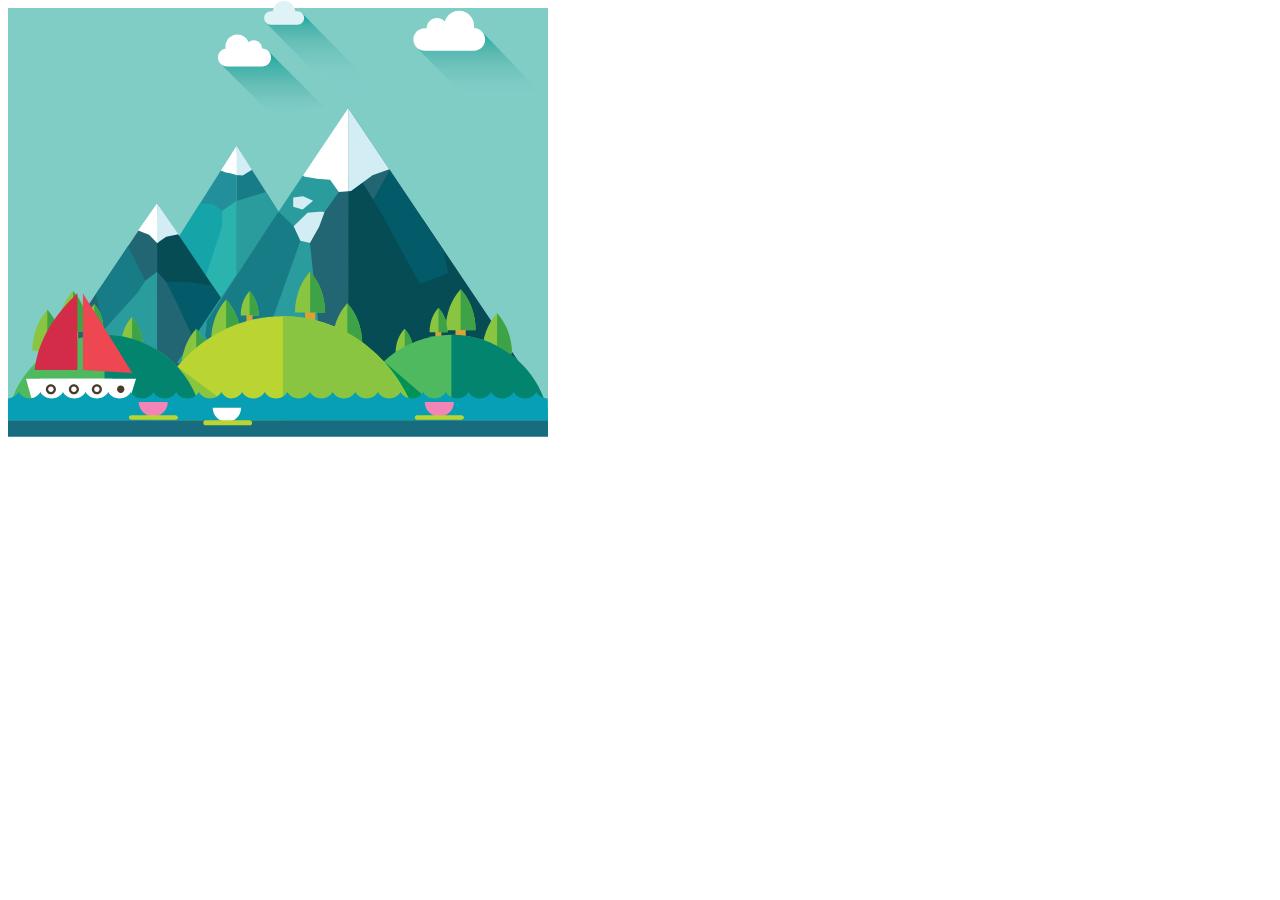
<file: 2.1 (water)/index.html>
﻿<!DOCTYPE html>
<html>
	<head>
	    <title>Water</title>
		<meta charset="utf-8">
		<link rel="stylesheet" href="css/style.css">
	</head>
	<body>
	<div class="main">
        <div class="world">
            <img src="img/world.svg">
        </div>
        <div class="water">
            <img src="img/water.svg">
        </div>
        <div class="wooden-ship">
            <img src="img/wooden-ship.svg">
        </div>
        <div class="clouds">
            <img src="img/clouds.svg">
        </div>  
    </div>
    </body>
</html>
</file>
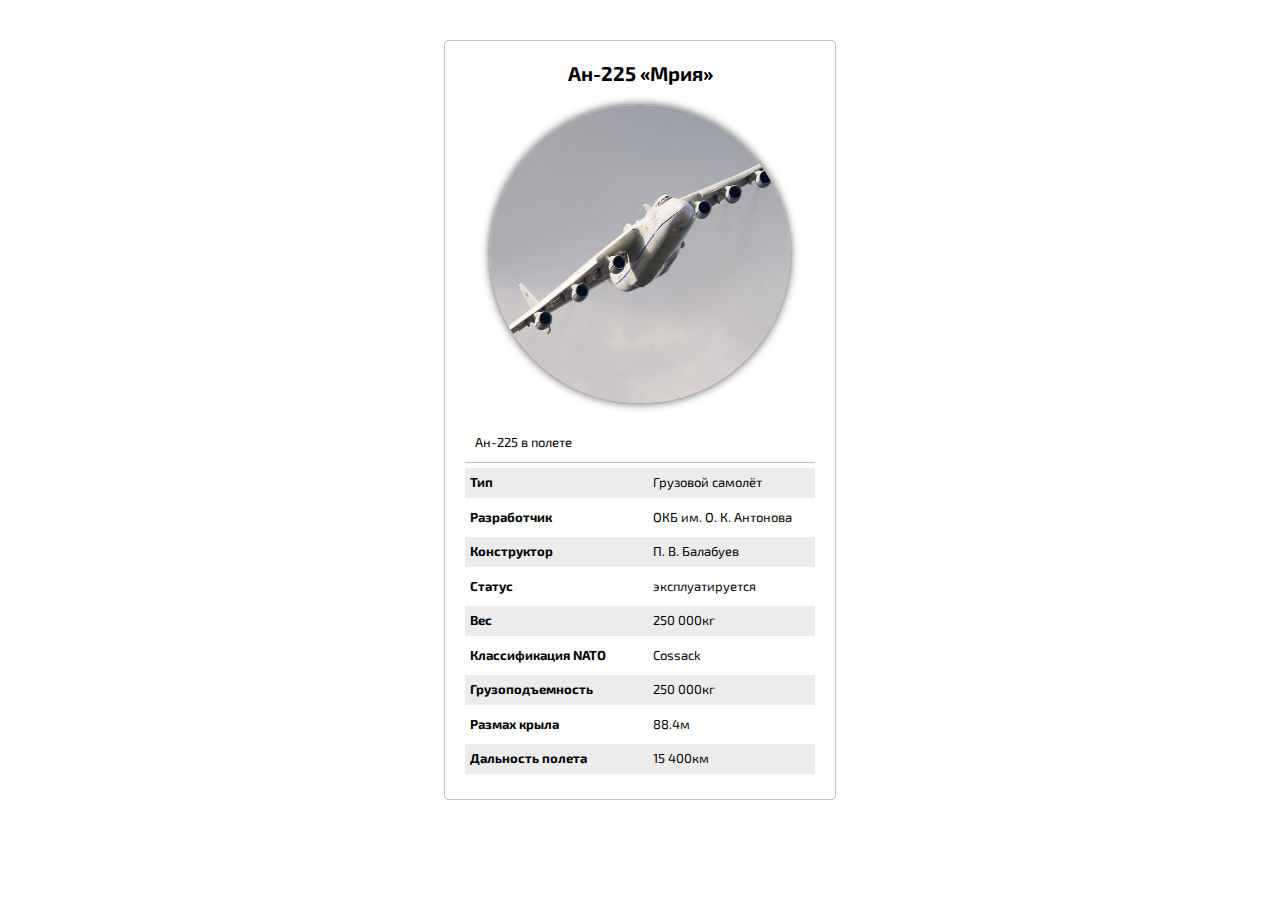
<file: 2.1/index.html>
﻿<!DOCTYPE html>
<html>
	<head>
	    <title>Мрия</title>
		<meta charset="utf-8">
		<link rel="stylesheet" href="css/cossacs.css">
        <link href="https://fonts.googleapis.com/css?family=Exo+2:400,700" rel="stylesheet">
	</head>
	<body>
	<div class="wrap">
        <h1>Ан-225 «Мрия»</h1>
        <img src="img/cossacs.jpg" alt="Ан-225">
        <p class="info">Ан-225 в полете</p>
        <p><span class="side">Тип</span> 	Грузовой самолёт</p>
        <p><span class="side">Разработчик</span> ОКБ им. О. К. Антонова</p>
        <p><span class="side">Конструктор</span> 	П. В. Балабуев</p>
        <p><span class="side">Статус</span> 	эксплуатируется</p>
        <p><span class="side">Вес</span> 250 000кг</p>
        <p><span class="side">Классификация NATO</span> Cossack</p>
        <p><span class="side">Грузоподъемность</span> 250 000кг</p>
        <p><span class="side">Размах крыла</span> 88.4м</p>
        <p><span class="side">Дальность полета</span> 15 400км</p>
    </div>
    </body>
</html>
</file>
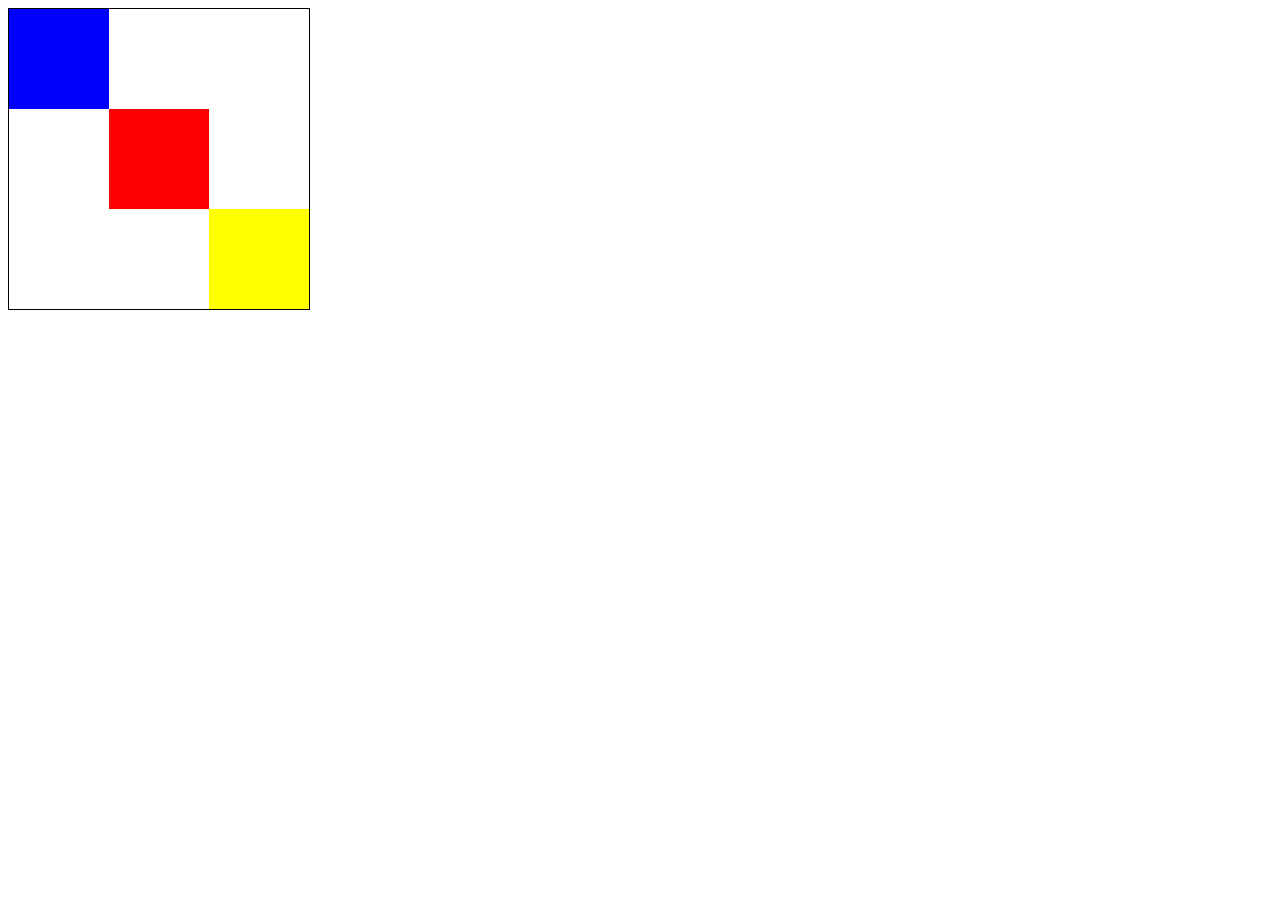
<file: 2.4 (Practic)/index.html>
﻿<!DOCTYPE html>
<html>
	<head>
	    <title>1</title>
		<meta charset="utf-8">
		<link rel="stylesheet" href="css/style.css">
	</head>
	<body>
	<div class="main-block">
		<div class="blue"></div>
		<div class="red"></div>
		<div class="yellow"></div>
	</div>
    </body>
</html>
</file>
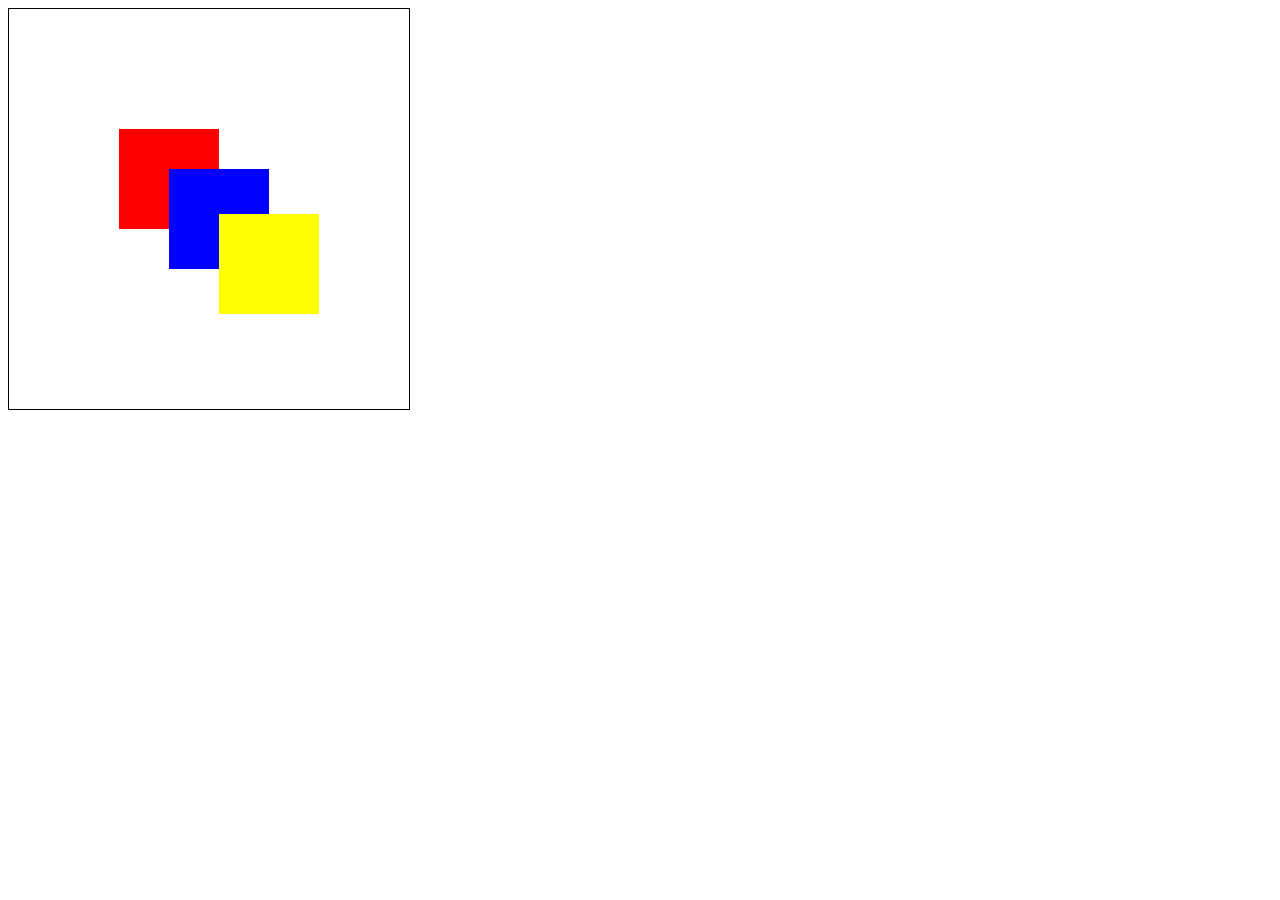
<file: 2.5 (Practic)/index.html>
﻿<!DOCTYPE html>
<html>
	<head>
	    <title>2</title>
		<meta charset="utf-8">
		<link rel="stylesheet" href="css/style.css">
	</head>
	<body>
	<div class="main-block">
  		<div class="blue"></div>
  		<div class="red"></div>
  		<div class="yellow"></div>
	</div>
    </body>
</html>
</file>
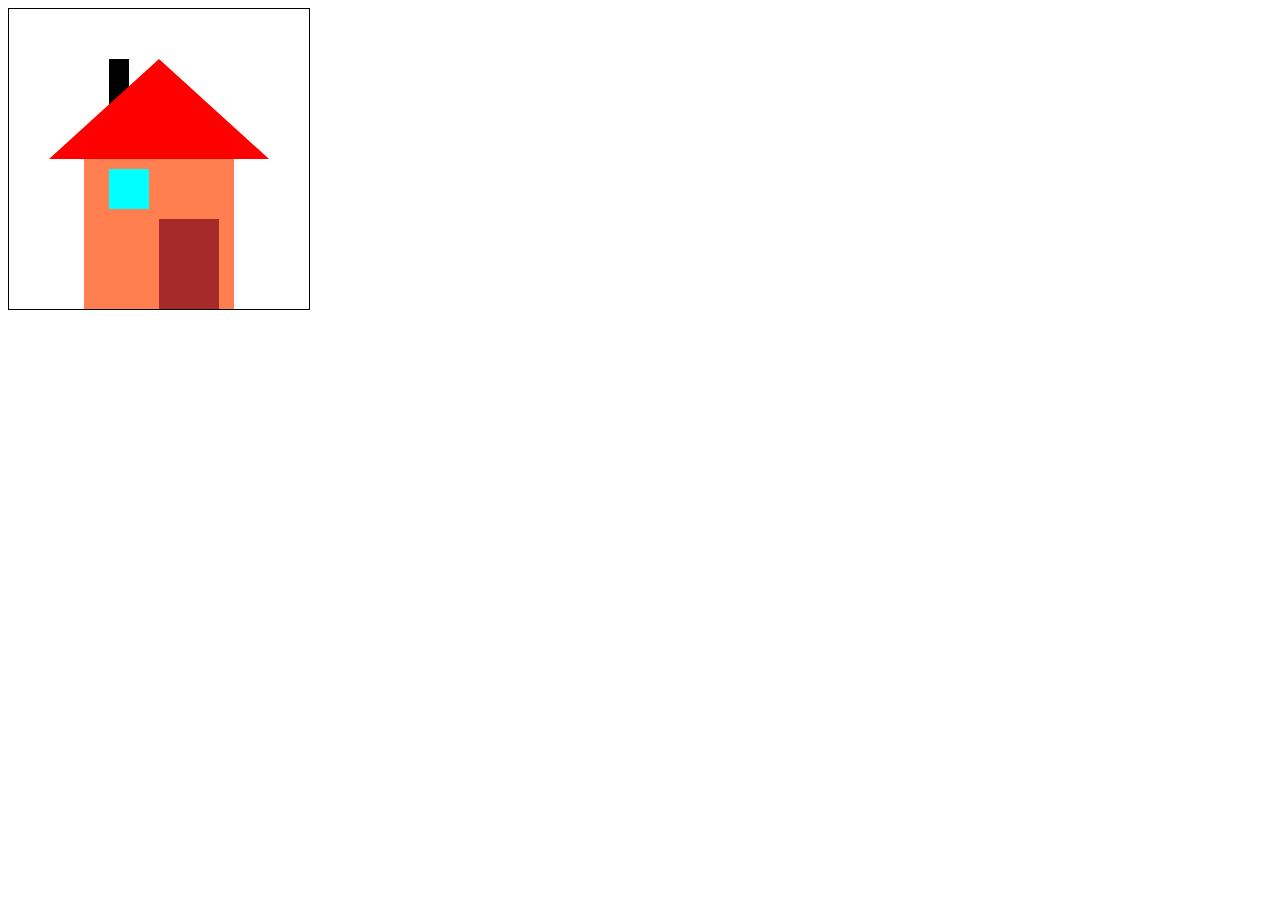
<file: 2.6 (Practic)/index.html>
﻿<!DOCTYPE html>
<html>
	<head>
	    <title>3</title>
		<meta charset="utf-8">
		<link rel="stylesheet" href="css/style.css">
	</head>
	<body>
	<div class="main-block">
		<div class="door"></div>
		<div class="window"></div>
		<div class="house"></div>
		<div class="chimney"></div>
		<div class="roof"></div>
	</div>
    </body>
</html>
</file>
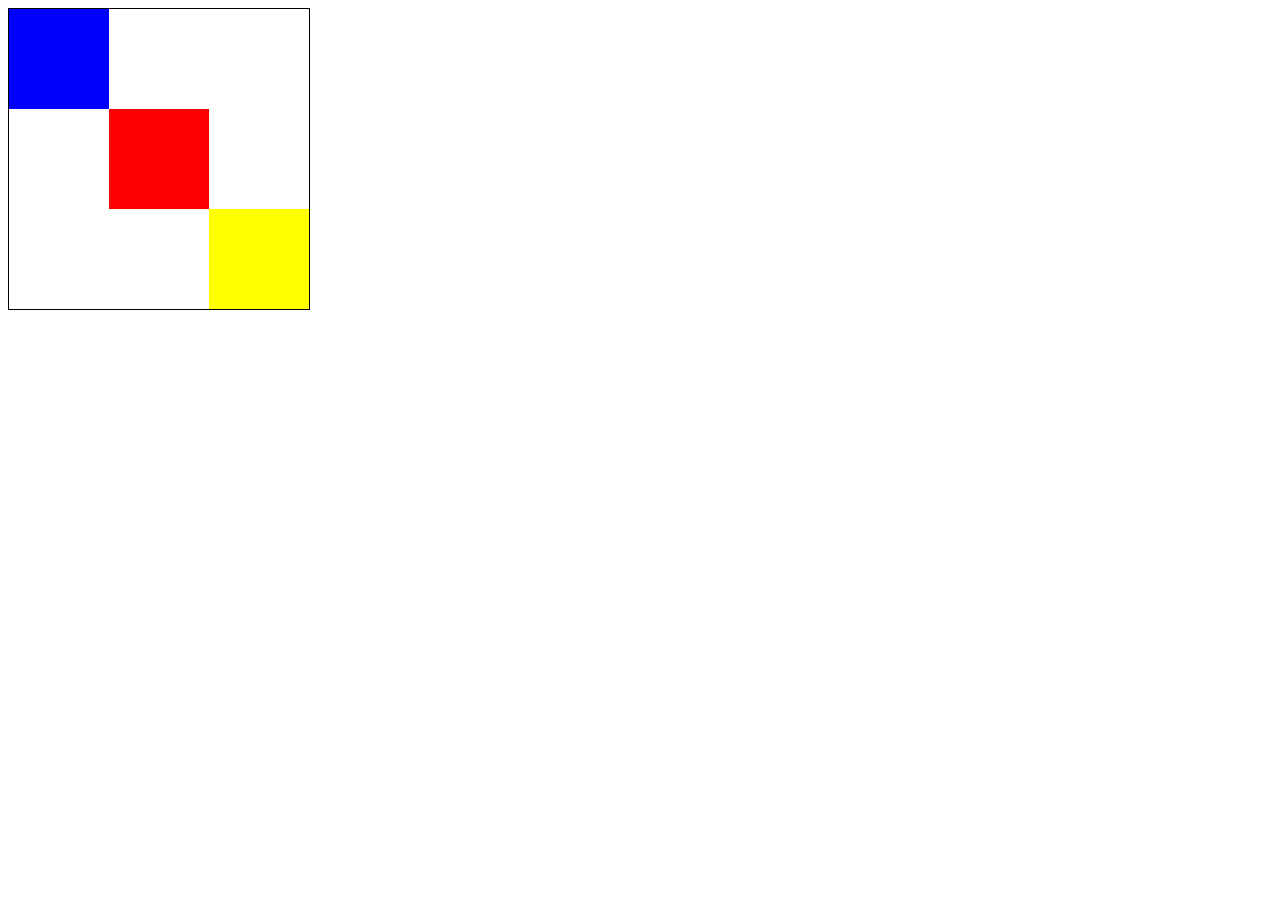
<file: 2.7 (Practic)/index.html>
﻿<!DOCTYPE html>
<html>
	<head>
	    <title>4</title>
		<meta charset="utf-8">
		<link rel="stylesheet" href="css/style.css">
	</head>
	<body>
	<div class="main-block">
		<div class="blue"></div>
		<div class="red"></div>
		<div class="yellow"></div>
	</div>
    </body>
</html>
</file>
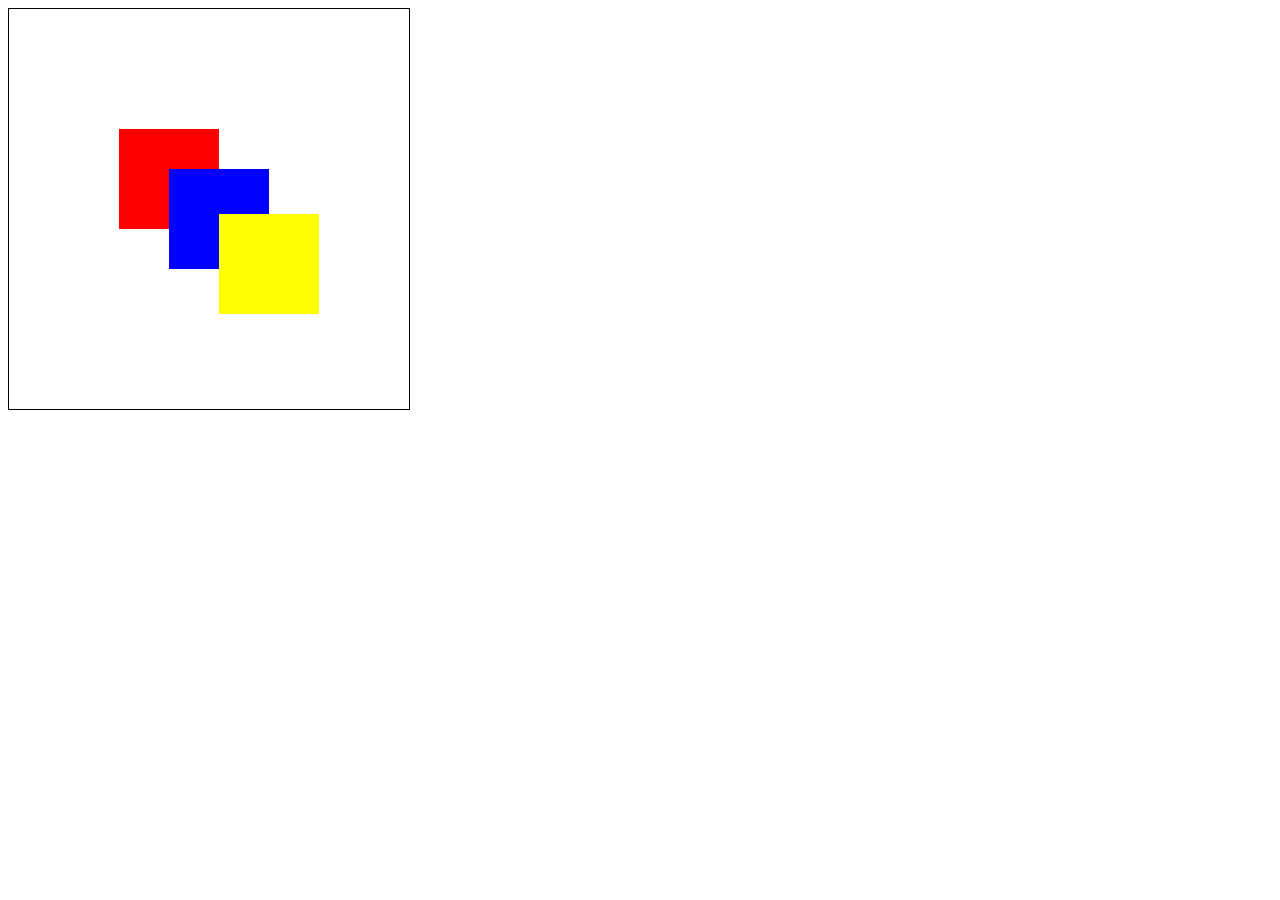
<file: 2.8 (Practic)/index.html>
﻿<!DOCTYPE html>
<html>
	<head>
	    <title>5</title>
		<meta charset="utf-8">
		<link rel="stylesheet" href="css/style.css">
	</head>
	<body>
	<div class="main-block">
		<div class="blue"></div>
		<div class="red"></div>
		<div class="yellow"></div>
	</div>
    </body>
</html>
</file>
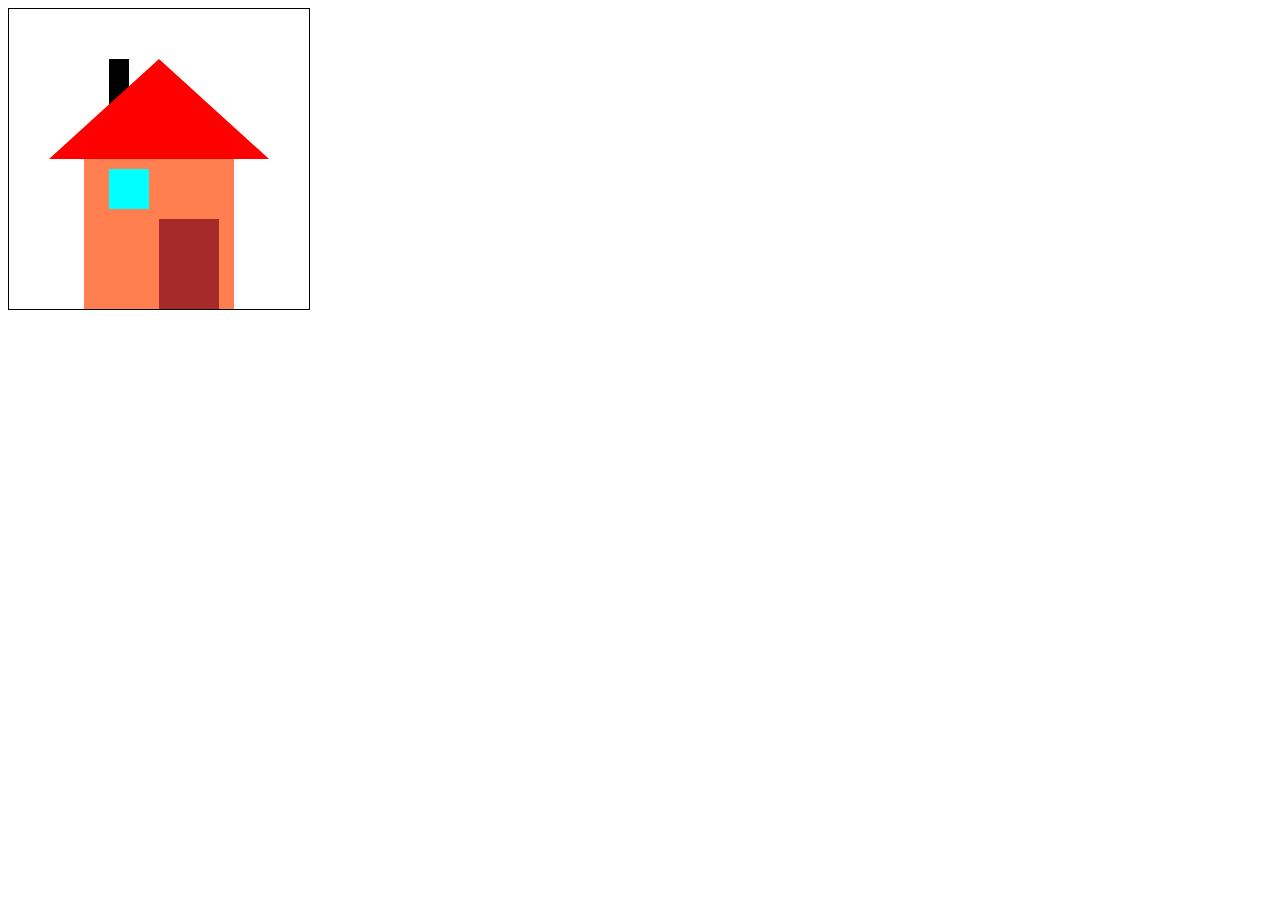
<file: 2.9 (Practic)/index.html>
﻿<!DOCTYPE html>
<html>
	<head>
	    <title>5</title>
		<meta charset="utf-8">
		<link rel="stylesheet" href="css/style.css">
	</head>
	<body>
	<div class="main-block">
		<div class="door"></div>
		<div class="window"></div>
		<div class="house"></div>
		<div class="chimney"></div>
		<div class="roof"></div>
	</div>
    </body>
</html>
</file>
<file: 2.1 (water)/css/style.css>
﻿div {
	position: absolute;
}
.main{
	width: 540px;
	height: 420px;
	background: rgb(128,205,198);
}
.world{
	top: 100px;
	width: 540px;
}
.water{
	width: 540px;
	top: 384px;
	z-index:1;
}
.wooden-ship{
	width: 110px;
	top: 285px;
  	left: 18px;
}
.clouds{
	width: 320px;
  	top: -7px;
  	left: 210px;

}
</file>
<file: 2.1/css/cossacs.css>
﻿* {
    margin: 0;
}

body {
    font-family: 'Exo 2', sans-serif;
}

.wrap {
    width: 350px;
    margin: 40px auto;
    border: 1px solid #c0c0c0;
    padding: 20px;
    border-radius: 4px;
}

h1 {
    font-size: 20px;
    text-align: center;
    margin-bottom: 20px;
}

img{
    width: 300px;
    display:block;
    margin: 20px auto;
    border-radius: 300px;
    box-shadow: 0 0 10px #454545;
}

p {
    font-size: 13px;
    line-height: 150%;
    margin: 5px 0;
    padding: 5px;
}

.info {
    border-bottom: 1px solid #c0c0c0;
    padding: 10px;
}

.side {
    font-weight: 700;
    width: 180px;
    display: inline-block;
}

p:nth-child(even) {
    background: #ececec;
}
</file>
<file: 2.4 (Practic)/css/style.css>
﻿.main-block {
  background-image: url(http://tutorial.promo.net.ua/images/js/setka3.png);
  background-position: top left;
  width: 300px;
  height: 300px;
  border: 1px solid black;
  position: absolute;
}
.blue, .red, .yellow {
  width: 100px;
  height: 100px;
  position: absolute;
}
.blue {
  background: blue;
}
.red {
  background: red;
  left: 100px;
  top: 100px;
}
.yellow {
  background:yellow;
  left: 200px;
  top: 200px;
}
</file>
<file: 2.5 (Practic)/css/style.css>
﻿.main-block {
  background-image: url(http://tutorial.promo.net.ua/images/js/setka3.png);
  background-position: top left;
  width: 400px;
  height: 400px;
  border: 1px solid black;
  position: absolute;
}
.blue, .red, .yellow {
  width: 100px;
  height: 100px;
  position: absolute;
}
.blue {
  background: blue;
  top: 160px;
  left: 160px;
  z-index:1;
}
.red {
  background: red;
  top: 120px;
  left: 110px;
  z-index:0;
}
.yellow {
  background:yellow;
  top: 205px;
  left: 210px;
  z-index:2;
}
</file>
<file: 2.6 (Practic)/css/style.css>
﻿div {
  position: absolute;
}
.main-block {
  background-image: url(http://tutorial.promo.net.ua/images/js/setka3.png);
  background-position: top left;
  width: 300px;
  height: 300px;
  border: 1px solid black;
}
.house {
  width: 150px;
  height: 150px;
  background: coral;
  top: 150px;
  left: 75px;

}
.roof {
    width: 0;
    height: 0;
    border-left: 110px solid transparent;
    border-right: 110px solid transparent;
    border-bottom: 100px solid red;
    top:50px;
    left:40px;
}
.chimney {
  width: 20px;
  height: 60px;
  background: black;
  top:50px;
  left:100px;
  z-index:0;
}
.door {
  width: 60px;
  height: 90px;
  background: brown;
  top:210px;
  left:150px;
  z-index:1;
}
.window {
   width: 40px;
  height: 40px;
  background: cyan;
  top:160px;
  left:100px;
  z-index:1;
}
</file>
<file: 2.7 (Practic)/css/style.css>
﻿.main-block {
  background-image: url(http://tutorial.promo.net.ua/images/js/setka3.png);
  background-position: top left;
  width: 300px;
  height: 300px;
  border: 1px solid black;
  position: relative;
}
.blue, .red, .yellow {
  width: 100px;
  height: 100px;
  position: relative;
}
.blue {
  background: blue;
}
.red {
  background: red;
  left: 100px;
}
.yellow {
  background:yellow;
  left: 200px;
}
</file>
<file: 2.8 (Practic)/css/style.css>
﻿.main-block {
  background-image: url(http://tutorial.promo.net.ua/images/js/setka3.png);
  background-position: top left;
  width: 400px;
  height: 400px;
  border: 1px solid black;
  position: relative;
}
.blue, .red, .yellow {
  width: 100px;
  height: 100px;
  position: relative;
}
.blue {
  background: blue;
  top: 160px;
  left: 160px;
  z-index:1;
}
.red {
  background: red;
  top: 20px;
  left: 110px;
  z-index:0;
}
.yellow {
  background:yellow;
  top: 5px;
  left: 210px;
  z-index:2;
}
</file>
<file: 2.9 (Practic)/css/style.css>
﻿div {
  position: relative;
}
.main-block {
  background-image: url(http://tutorial.promo.net.ua/images/js/setka3.png);
  background-position: top left;
  width: 300px;
  height: 300px;
  border: 1px solid black;
}
.house {
  width: 150px;
  height: 150px;
  background: coral;
  top: 20px;
  left: 75px;

}
.roof {
    width: 0;
    height: 0;
    border-left: 110px solid transparent;
    border-right: 110px solid transparent;
    border-bottom: 100px solid red;
    top:-290px;
    left:40px;
}
.chimney {
  width: 20px;
  height: 60px;
  background: black;
  top:-230px;
  left:100px;
  z-index:0;
}
.door {
  width: 60px;
  height: 90px;
  background: brown;
  top:210px;
  left:150px;
  z-index:1;
}
.window {
  width: 40px;
  height: 40px;
  background: cyan;
  top:70px;
  left:100px;
  z-index:1;
}
</file>
